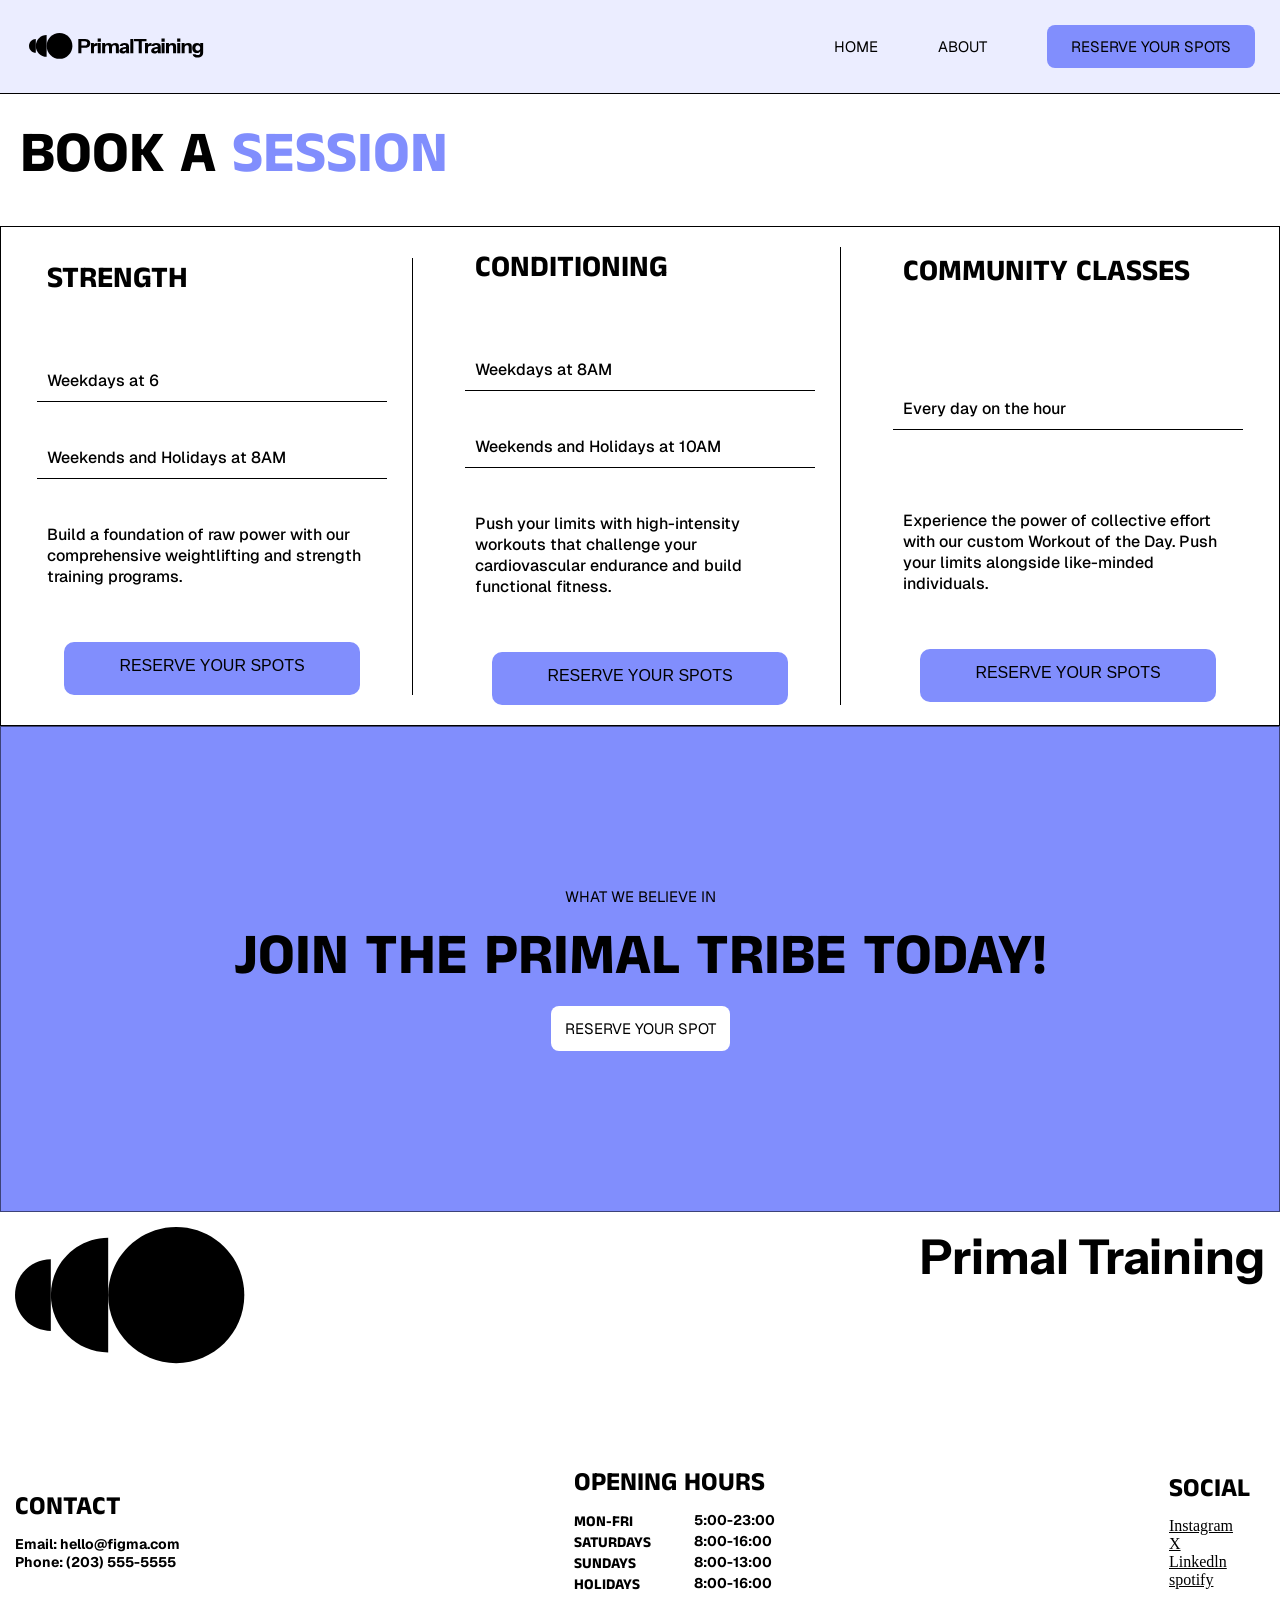
<file: Reserve 7.html>
<!DOCTYPE html>
<html lang="en">
    <head>
        <meta charset="UTF-8">
        <meta name="viewport" content="width=device-width, initial-scale=1.0">
         <meta name="author" content="Miracle Raphael">
        <meta name="description" content="Performance-Driven-Gym--Community">
        <title>Performance-Driven-Gym--Community</title>
         <link rel="preconnect" href="https://fonts.googleapis.com">
<link rel="preconnect" href="https://fonts.gstatic.com" crossorigin>

 <link href="https://fonts.googleapis.com/css2?family=Anek+Tamil:wght@100..800&family=Instrument+Sans:ital,wght@0,400;0,500;0,600;0,700;1,400;1,500;1,600;1,700&display=swap" rel="stylesheet">

  
  <link rel="stylesheet" href="https://fonts.googleapis.com/css2?family=Geist:wght@100..900&family=Geist+Mono:wght@100..900&display=swap">

        <link rel="icon" href="https://res.cloudinary.com/qo5vllhj/image/upload/v1786313521/favicon-32x32_dhjrlb.png" type="image/png">
        <link rel="stylesheet" href="home 7.css">
    </head>

    <body>
        <main>
        <section class="commitment relative">
    <img src="image/vector.svg" alt="">
    <button type="button" class="absolute top-0 right-8" id="menuBtn">+</button>
<nav>
<nav>
         
     
         <div class="nav-links" id="navLinks">
        <a href="Home 7.html" class="hom">HOME</a>
        <a href="About 7.html" class="hom">ABOUT</a>
        <a href="Reserve 7.html" class="btn">RESERVE YOUR SPOTS</a>
        </div>
    </nav>
</section>

<section class="sess">
    <h1>BOOK A <span>SESSION</span></h1>
</section>

    <div class="class">
<section class="week1">
    <h2>STRENGTH</h2>
    <div class="limit">
    <p>Weekdays at 6</p>
    <p>Weekends and Holidays at 8AM</p>
    </div> 
    <p>Build a foundation of raw power with our comprehensive weightlifting and strength training programs.</p>
    <a href="Reserve 7.html" class="btn5">RESERVE YOUR SPOTS</a>
</section>
 


<section class="week2">
     <h2> CONDITIONING</h2>
     <div class="limit">
     <p>Weekdays at 8AM</p>
     <p>Weekends and Holidays at 10AM</p>
     </div>
     <p>Push your limits with high-intensity workouts that challenge your cardiovascular endurance and build functional fitness.</p>

     <a href="Reserve 7.html" class="btn5">RESERVE YOUR SPOTS</a>
</section>


<section class="week3">
  <h2>COMMUNITY CLASSES</h2>
  <div class="limit">
  <p>Every day on the hour</p>
  </div>
  <p class="limit2">Experience the power of collective effort with our custom Workout of the Day. Push your limits alongside like-minded individuals.</p>
  <a href="Reserve 7.html" class="btn5">RESERVE YOUR SPOTS</a>
</section>
</div>

<section class="join">
    <p>WHAT WE BELIEVE IN</p>
    <h3>JOIN THE PRIMAL TRIBE TODAY!</h3>
    <a href="Reserve 7.html">RESERVE YOUR SPOT</a>
</section>


<footer>
    <div class="logo">
    <img src="image/Logo.svg" alt="">
    <h2>Primal Training</h2>
    </div>


    <div class="conts">
        
        
    <div>
        <h3>CONTACT</h3>
<div class="contact">
<p>Email: <strong>hello@figma.com</strong></p>
<p>Phone: <strong>(203) 555-5555</strong></p>
</div>

    </div>


    <div>
        <h3>OPENING HOURS</h3>

        <div class="hours-container">
            <div class="hours" >
                <h4>MON-FRI</h4>
                <p>5:00-23:00</p>
            </div>

            <div class="hours">
                <h4>SATURDAYS</h4>
                <p>8:00-16:00</p>
            </div>

            <div class="hours">
                <h4>SUNDAYS</h4>
                <p>8:00-13:00</p>
            </div>

            <div class="hours">
                <h4>HOLIDAYS</h4>
                <p>8:00-16:00</p>
            </div>
         </div>   
    </div>

    <div class="social">
        <h3>SOCIAL</h3>
        <div class="socials">
            <a href="https://www.instagram.com/figma">Instagram</a>
            <a href="https://x.com/figma">X</a>
            <a href="https://www.linkedin.com/company/figma">Linkedln</a>
            <a href="https://www.figma.com/sites/">spotify</a>
        </div>
    </div>

    </div>
</footer>

        </main>
        <script src="script.js"></script>
</body>
</html>
</file>
<file: home 7.css>
@import url('https://fonts.googleapis.com/css2?family=Anek+Tamil:wght@100..800&family=Instrument+Sans:ital,wght@0,400;0,500;0,600;0,700;1,400;1,500;1,600;1,700&display=swap');

@import url('https://fonts.googleapis.com/css2?family=Geist:wght@100..900&family=Geist+Mono:wght@100..900&display=swap');


*{
    margin: 0;
    padding: 0;
    box-sizing: border-box;
}

body{
    width: 100%;
}

/* NAV AREA */


.commitment{
    display: flex;
    align-items: center;
    justify-content: space-between;
    background-color: hsl(232, 100%, 96%);
    padding: 25px;
   position: sticky;
  top: 0;
  z-index: 1000;
  border-bottom: 1px solid black;
}

#menuBtn{
    display: none;
    
}


nav{
    display: flex;
    align-items: center;
}

.nav-links {
    display: flex;
    align-items: center;
    gap: 60px;
}  

nav a{
    text-decoration: none;
    color: black;
    font-size: 15px;
    font-family: "Geist", sans-serif;
    font-weight: 400;
}



.btn{
    display: inline-block;
    padding: 12px 24px;
    background-color: hsl(234, 97%, 75%);
    border-radius: 8px;
    transition: 0.3s;
}

.btn:hover {
    color: white;
    background-color: black;
    transform: translateY(0);
}

.hom{
    transition: 0.3s;
}

.hom:hover{
    color: rgba(24, 9, 9, 0.416);
    transform: translateY(0);
}

/* HERO AREA */

.hero{
    font-family: "Anek Tamil", sans-serif;
    font-size: 48px;
    font-weight: 700;
    margin: 15px 20px;
    letter-spacing: -5%;
    color: black;
}

.hero span{
    color: hsl(234, 97%, 75%);
}



.grid {
    display: grid;
    grid-template-columns: repeat(3, 1fr);
    border: 1px solid black;
    grid-template-rows: 400px 400px;
}

.img {
    grid-column: 1 / 3;
    grid-row: 1;
}

.cont {
    grid-column: 3;
    grid-row: 1;
}

.guide {
    grid-column: 1;
    grid-row: 2;
}

.open {
    grid-column: 2;
    grid-row: 2;
}

.img2 {
    grid-column: 3;
    grid-row: 2;
}

.img img {
    width: 100%;
    height: 100%;
    object-fit: cover;
    display: block;
}

.img2 img {
    width: 100%;
    height: 100%;
    object-fit: cover;
    display: block;
}



.cont h2, .guide h2, .open h2{
    font-family: "Anek Tamil", sans-serif;
    font-size: 38px;
    padding: 0 15px;
    max-width: 300px;
}

.btn1{
    padding: 10px 24px;
    display: inline-block;
    background-color: rgba(255, 255, 255, 0.24);
    color: black;
    border-radius: 8px;
    transition: 0.3s;
    text-decoration: none;
    font-family: "Geist", sans-serif;
    font-weight: 400;
    font-size: 15px;
}

.btn1:hover {
    background-color: black;
    color: white;
    transform: translateY(0);
}

.cont p, .guide p, .open p{
    font-family: "Geist", sans-serif;
    font-size: 16px;
    padding: 10px 15px;
    font-weight: 400;
}

 .guide, .open, .cont {
    display: flex;
    flex-direction: column;
    gap: 100px;
    padding: 10px;
    border: 1px solid black;
    font-size: 16px;
    background-color: hsl(232, 100%, 96%);
}

.com{
    font-family: "Anek Tamil", sans-serif;
    font-size: 100px;
    font-weight: 700;
    margin: 0 15px;
    color: black;
    letter-spacing: -5%;
}

.com span{
    color: hsl(234, 97%, 75%);
}

/* LIST AREA */

.list{
    display: flex;
    justify-content: space-between;
    border: 1px solid black;
    background-color: hsl(232, 100%, 96%);
}

.list2{
    display: flex;
    flex-direction: column;
    padding: 10px 10px;

}

.list2 h3{
    font-family: "Anek Tamil", sans-serif;
    font-size: 24px;
    font-weight: 700;
}

.list2 p{
    font-family: "Geist", sans-serif;
    font-size: 16px;
    margin-top: 10px;
    font-weight: 400;
}

.tribe1, .tribe2, .tribe3{
     padding: 25px 25px;
    border-bottom: 1px solid black;
}

.btn2{
    display: inline-block;
    padding: 15px 24px;
    margin-top: 30px;
    background-color: rgba(255, 255, 255, 0.24);
    color: black;
    border-radius: 8px;
    transition: 0.3s;
    text-decoration: none;
    font-family: "Geist mono", sans-serif;
    font-weight: 400;
    font-size: 15px;
}

.btn2:hover {
    background-color: black;
    color: white;
    transform: translateY(0);
}

.list h2{
    font-family: "Anek Tamil", sans-serif;
    font-size: 36px;
    padding: 15px 25px;
    border-bottom: 1px solid black;
}

.img3 img {
    width: 100%;
    max-width: 900px;
    height: 100%;
    
}


/* JOIN AREA */

.join{
    display: flex;
    flex-direction: column;
    align-items: center;
    justify-content: center;
    padding: 160px 20px;
    background-color: hsl(234, 97%, 75%);
    border: 1px solid rgba(0, 0, 0, 0.527);
}

.join p{
    font-family: "Geist", sans-serif;
    font-size: 15px;
    color: black;
    font-weight: 400;
    margin-bottom: 10px;
}

.join h3{
    font-family: "Anek Tamil", sans-serif;
    font-size: 58px;
    letter-spacing: -5%;
    color: black;
    margin-bottom: 8px;
}

.join a{
    text-decoration: none;
    color: black;
    background-color: white;
    font-family: "Geist", sans-serif;
    font-weight: 400;
    font-size: 15px;
    padding:  13px 14px;
    border-radius: 8px;
    transition: 0.3s;
    letter-spacing: -1%;
}

.join a:hover {
    background-color: black;
    color: white;
    transform: translateY(0);
}

/* FOOTER AREA */

.logo{
    display: flex;
    justify-content: space-between;
    padding: 15px 15px;
}

.logo h2{
    font-family: "Instrument Sans", sans-serif;
    font-size: 48px;
    color: black;
    font-weight: 700;
}

.conts{
    display: flex;
    justify-content: space-between;
    align-items: center;
    padding: 25px 15px;
    margin-top: 60px;
}

.conts h3{
    font-family: "Anek Tamil", sans-serif;
    font-size: 26px;
    color: black;
    font-weight: 700;
}

.conts h4{
    font-family: "Anek Tamil", sans-serif;
    font-size: 15px;
    color: black;
    font-weight: 700;
}

.conts p{
    font-family: "Geist", sans-serif;
    font-size: 14px;
    color: black;
    font-weight: 700;
}

.contact{
    margin-top: 10px;
}

strong{
    transition: 0.3s;
}

strong:hover{
    color: rgba(39, 37, 37, 0.731);
    transform: translateY(0);
}

.hours{
  display: grid;
  grid-template-columns: 120px 1fr;
}

.hours-container{
  margin-top: 10px;
} 


.hours p{
    display: flex;
    flex-direction: column;
}

.social{
    padding-right: 15px;
}

.socials{
    margin-top: 10px;
    display: flex;
    flex-direction: column;
}

.socials a{
    color: black;
    transition: 0.3s;
}

.socials a:hover{
    color: rgba(39, 37, 37, 0.731);
    transform: translateY(0);
}


/* ABOUT PAGE */

#main{
    display:grid;
    grid-template-columns: repeat(2, 1fr);
    
    margin-top: 20px;
    border: 1px solid black;
}

.hero1{
    padding: 2px 15px;
    font-family: "Anek Tamil", sans-serif;
    font-size: 38px;
    letter-spacing: -5%;
    font-weight: 700;
}

.primal{
     background-color: hsl(234, 97%, 75%);
     box-shadow: 0 0 0 15px hsl(234, 97%, 75%);
}


.img4{
    grid-column: 1/-1;
    position: relative;
}

.img4 h2{
    position: absolute;
    bottom: 0;
    left: 40px;
    max-width: 500px;
    color: white;
    margin-bottom: 10px;
    font-family: "Anek Tamil", sans-serif;
    font-size: 36px;
    letter-spacing: -5%;
    line-height: 1.1;
}

.img4 img{
    width: 100%;
    height: 100%;
    max-height: 600px;
    object-fit: cover;
    display: block;
    filter: brightness(50%);
}
 
.img5 img{
    width: 100%;
    height: 100%;
    object-fit: cover;
    display: block;
    filter: grayscale(100%) brightness(65%) contrast(140%);
}

.img6 img{
    width: 100%;
    height: 100%;
    object-fit: cover;
    display: block;
    filter: brightness(50%);
}

.primal{
    margin: 15px;
    display: flex;
    flex-direction: column;
    gap: 190px;
    padding: 10px;
    font-size: 16px;
    
}

.primal h2{
    font-family: "Anek Tamil", sans-serif;
    font-size: 38px;
    max-width: 600px;
    font-weight: 700;
}
.primal h5{
    font-family: "Anek Tamil", sans-serif;
    font-size: 20px;
    font-weight: 700;
    margin-bottom: 10px;
}

.primal p{
    font-family: "Geist", sans-serif;
    font-size: 16px;
    font-weight: 500;
    letter-spacing: 1;
}

.gym{
    margin: 15px;
    display: flex;
    flex-direction: column;
    justify-content: space-between;
    padding: 10px;
    font-size: 16px;
    
}

.gym h2{
    font-family: "Anek Tamil", sans-serif;
    font-size: 38px;
    font-weight: 700;
}

.gym p{
    font-family: "Geist", sans-serif;
    font-size: 16px;
    font-weight: 500;
    letter-spacing: 1;
}

.tribe4{
    display: flex;
    flex-direction: column;
    align-items: center;
    justify-content: center;
    padding: 160px 20px;
    border: 1px solid rgba(0, 0, 0, 0.527);
}

.tribe4 h3{
    font-family: "Anek Tamil", sans-serif;
    font-size: 58px;
    letter-spacing: -5%;
    color: black;
    margin-bottom: 8px;
}

.tribe4 a{
    text-decoration: none;
    color: black;
    font-family: "Geist", sans-serif;
    font-weight: 400;
    font-size: 15px;
    padding: 13px 14px;
    border-radius: 8px;
    transition: 0.3s;
    letter-spacing: 1px;
    background-color: hsl(234, 97%, 75%);
}

.tribe4 a:hover{
     background-color: black;
    color: white;
    transform: translateY(0);
}

/* RESERVE YOUR SPOT */

.sess h1{
    font-size: 58px;
    padding: 20px;
    font-family: "Anek Tamil", sans-serif;
    font-weight: 700;
}

.sess span{
    color: hsl(234, 97%, 75%);
}

.class{
    display: flex;
    justify-content: space-between;
    align-items: center;
    margin-top: 10px;
    border: 1px solid black;
    padding: 20px 10px;
}

.week1 h2,.week2 h2,.week3 h2{
    font-size: 30px;
    font-family: "Anek Tamil", sans-serif;
    font-weight: 700;
    padding: 0 10px;
    margin-bottom: 25px;
}

.week1,
.week2 {
    border-right: 1px solid black;
    padding-right: 25px;
}


.week1 p,.week2 p{
    margin-top: 35px;
    max-width: 350px;   
    padding: 10px;
    font-family: "Geist", sans-serif;
    font-size: 16px;
    font-weight: 500;
}

.week3 p{
   margin-top: 70px;
   max-width: 350px;
   padding: 10px;
    font-family: "Geist", sans-serif;
    font-size: 16px;
    font-weight: 500;
}

.limit p{
    border-bottom: 1px solid black;
}

.week1,
.week2,
.week3 {
    display: flex;
    flex-direction: column;  
    margin: auto; 
}

.btn5{
    display: inline-block;
    border-radius: 10px;
    background-color: hsl(234, 97%, 75%);
    margin: auto;
    transition: 0.3s;
     cursor: pointer;
}

.week1 a,
.week2 a,
.week3 a {
    margin-top:45px;
    text-decoration: none;
    padding: 15px 55px 20px;
    color: black;
    font-family: "Giest Mono", sans-serif;
}

.btn5:hover{
    background-color: black;
    transform: translateY(0);
    color: white;
}





/* =========================
   TABLET DEVICES
   768px - 1024px
========================= */

@media (min-width: 768px) and (max-width: 1024px) {

    /* NAVIGATION */

    .commitment {
        padding: 20px;
    }

    nav {
        gap: 30px;
    }

    nav a {
        font-size: 14px;
    }


    /* =========================
       HOME PAGE
    ========================= */

    .hero {
        font-size: 48px;
    }

    .grid {
    display: grid;
    grid-template-columns: repeat(3, 1fr);
    border: 1px solid black;
    grid-template-rows: 400px 400px;
}

.img {
    grid-column: 1 / 3;
    grid-row: 1;
}

.cont {
    grid-column: 3;
    grid-row: 1;
}

.guide {
    grid-column: 1;
    grid-row: 2;
}

.open {
    grid-column: 2;
    grid-row: 2;
}

.img2 {
    grid-column: 3;
    grid-row: 2;
}
    .img3 img {
    width: 100%;
    max-width: 400px;
    }

    .tribe1,.tribe2,.tribe3{
        padding: 10px;
    }

    .com {
        font-size: 75px;
    }

    .join h3,
    .tribe4 h3 {
        font-size: 50px;
    }

    .conts {
        gap: 30px;
    }

    .logo h2 {
        font-size: 40px;
    }

    

    /* =========================
       ABOUT PAGE
    ========================= */

    #main {
        grid-template-columns: 1fr 1fr;
    }

    .primal h2,
    .gym h2 {
        font-size: 32px;
    }

    .primal {
        gap: 100px;
    }

    .img4 img {
        max-height: 500px;
    }


    /* =========================
       RESERVE PAGE
    ========================= */

    .sess h1 {
        font-size: 48px;
    }

    .class {
        gap: 20px;
    }

    .week1,
    .week2,
    .week3 {
        width: 33.33%;
    }  
        
    }
        
        /* =========================
   MOBILE DEVICES
   767px AND BELOW
========================= */

@media (max-width: 767px) {

    .commitment {
        position: sticky;
        top: 0;
        display: flex;
        align-items: center;
        gap: 50px;
        padding: 15px;
    }

    #menuBtn {
        display: block;
        background: none;
        border: none;
        width: auto;
        height: auto;
        font-size: 75px;
        padding-left: 90px;
        
        cursor: pointer;
        z-index: 1001;
    }

   


    /* CLOSED */
    #navLinks {
        display: none;
    }

    /* OPEN */
    #navLinks.show {
        display: flex;

        flex-direction: column;
        align-items: flex-start;
        gap: 20px;

        position: absolute;
        top: 100%;
        left: 0;

        width: 100%;
        padding: 30px;
        background-color: hsl(232, 100%, 96%);
        border-bottom: 1px solid black;

        z-index: 1000;
    }

    #navLinks.show a {
        display: block;
        color: black;
        text-decoration: none;
        font-size: 15px;
        border-bottom: 1px solid black;
        padding-bottom: 20px;
    }

    #navLinks.show a:hover{
        color: white;
    }

    /* =========================
       HOME PAGE
    ========================= */

    .hero {
        font-size: 20px;
        line-height: 0.9;
    }

    .grid {
        display: grid;
        grid-template-areas: "img" "cont" "img2" "guide"  "open";
        grid-template-columns: 1fr;
        grid-template-rows: auto;
    }

    .img{
        grid-area: img;
    }

    .cont{
        grid-area: cont;
    }

    .img2{
        grid-area: img2;
    }

    .guide{
        grid-area: guide;
    }

    .open{
        grid-area:  open;
    }

    .cont h2, .guide h2, .open h2{
    font-family: "Anek Tamil", sans-serif;
    font-size: 28px;
    max-width: 300px;
    }


    .img img,
    .img2 img {
        width: 100%;
        height: auto;
        object-fit: cover;
    }

    .img3 img {
        width: 100%;
        max-width: 100%;
        height: auto;
    }

    .guide,
    .open,
    .cont {
        gap: 20px;
        padding: 20px;
    }

    .list {
        flex-direction: column;
        gap: 20px;
    }

    .com {
        font-size: 35px;
        padding: 15px;
    }

    .join {
        padding: 100px 35px;
        margin: auto;
    }

    .join h3,
    .tribe4 h3 {
        font-size: 45px;
        text-align: center;
    }

    .logo {
        flex-direction: column;
        gap: 20px;
    }

    .logo img{
        max-width: 180px;
    }

    .conts {
        flex-direction: column;
        gap: 20px;
        align-items:flex-start ;
    padding: 15px 25px;
    
    }

    .list2 h2{
        font-size: 25px;
    }

    .tribe1, .tribe2, .tribe3{
     padding: 25px 15px;
    border-bottom: 1px solid black;
}

    /* =========================
       ABOUT PAGE
    ========================= */

    .hero1 h1 {
        font-size: 45px;
    }

   #main {
        display: grid;
        grid-template-columns: 1fr;
        grid-template-rows: auto;
        grid-template-areas: "img5""primal" "img6" "gym" "img4";
    }

     .primal,
    .img5,
    .img6,
    .gym,
    .img4 {
        grid-column: 1;
        grid-row: auto;
    }

    .img5{
        grid-area: img5;
    }

    .primal{
        grid-area: primal;
    }
    
    .img6{
        grid-area: img6;
    }

    .gym{
        grid-area: gym;
    }

    .img4{
        grid-area: img4;
    }

    .primal {
        gap: 80px;
        padding: 20px;
    }

    .gym{
        padding: 20px;
        gap: 60px;
    }

    .primal h2,
    .gym h2 {
        font-size: 30px;
    }

    .img5 img,
    .img6 img,
    .img4 img {
        width: 100%;
        height: auto;
    }

    .img4 img {
        max-height: 500px;
        object-fit: cover;
    }


    /* =========================
       RESERVE PAGE
    ========================= */

    .sess {
        padding: 10px 15px;
    }

    .sess h1 {
        font-size: 40px;
    }

    .class {
        display: flex;
        flex-direction: column;
        align-items: stretch;
        gap: 0;
    }

    .week1,
    .week2,
    .week3 {
        width: 100%;
        border-right: none;
        border-bottom: 1px solid black;
        padding: 20px 0;
    }

    .week3 {
        border-bottom: none;
    }

    .btn5 {
        width: 100%;
    }
}
</file>
<file: style.css>
@import url('https://fonts.googleapis.com/css2?family=Anek+Tamil:wght@100..800&family=Instrument+Sans:ital,wght@0,400;0,500;0,600;0,700;1,400;1,500;1,600;1,700&display=swap');

@import url('https://fonts.googleapis.com/css2?family=Geist:wght@100..900&family=Geist+Mono:wght@100..900&display=swap');


*{
    margin: 0;
    padding: 0;
    box-sizing: border-box;
}

body{
    width: 100%;
}

/* NAV AREA */


.commitment{
    display: flex;
    align-items: center;
    justify-content: space-between;
    background-color: hsl(232, 100%, 96%);
    padding: 25px;
   position: sticky;
  top: 0;
  z-index: 1000;
  border-bottom: 1px solid black;
}

#menuBtn{
    display: none;
    
}


nav{
    display: flex;
    align-items: center;
}

.nav-links {
    display: flex;
    align-items: center;
    gap: 60px;
}  

nav a{
    text-decoration: none;
    color: black;
    font-size: 15px;
    font-family: "Geist", sans-serif;
    font-weight: 400;
}



.btn{
    display: inline-block;
    padding: 12px 24px;
    background-color: hsl(234, 97%, 75%);
    border-radius: 8px;
    transition: 0.3s;
}

.btn:hover {
    color: white;
    background-color: black;
    transform: translateY(0);
}

.hom{
    transition: 0.3s;
}

.hom:hover{
    color: rgba(24, 9, 9, 0.416);
    transform: translateY(0);
}

/* HERO AREA */

.hero{
    font-family: "Anek Tamil", sans-serif;
    font-size: 48px;
    font-weight: 700;
    margin: 15px 20px;
    letter-spacing: -5%;
    color: black;
}

.hero span{
    color: hsl(234, 97%, 75%);
}



.grid {
    display: grid;
    grid-template-columns: repeat(3, 1fr);
    border: 1px solid black;
    grid-template-rows: 400px 400px;
}

.img {
    grid-column: 1 / 3;
    grid-row: 1;
}

.cont {
    grid-column: 3;
    grid-row: 1;
}

.guide {
    grid-column: 1;
    grid-row: 2;
}

.open {
    grid-column: 2;
    grid-row: 2;
}

.img2 {
    grid-column: 3;
    grid-row: 2;
}

.img img {
    width: 100%;
    height: 100%;
    object-fit: cover;
    display: block;
}

.img2 img {
    width: 100%;
    height: 100%;
    object-fit: cover;
    display: block;
}



.cont h2, .guide h2, .open h2{
    font-family: "Anek Tamil", sans-serif;
    font-size: 38px;
    padding: 0 15px;
    max-width: 300px;
}

.btn1{
    padding: 10px 24px;
    display: inline-block;
    background-color: rgba(255, 255, 255, 0.24);
    color: black;
    border-radius: 8px;
    transition: 0.3s;
    text-decoration: none;
    font-family: "Geist", sans-serif;
    font-weight: 400;
    font-size: 15px;
}

.btn1:hover {
    background-color: black;
    color: white;
    transform: translateY(0);
}

.cont p, .guide p, .open p{
    font-family: "Geist", sans-serif;
    font-size: 16px;
    padding: 10px 15px;
    font-weight: 400;
}

 .guide, .open, .cont {
    display: flex;
    flex-direction: column;
    gap: 100px;
    padding: 10px;
    border: 1px solid black;
    font-size: 16px;
    background-color: hsl(232, 100%, 96%);
}

.com{
    font-family: "Anek Tamil", sans-serif;
    font-size: 100px;
    font-weight: 700;
    margin: 0 15px;
    color: black;
    letter-spacing: -5%;
}

.com span{
    color: hsl(234, 97%, 75%);
}

/* LIST AREA */

.list{
    display: flex;
    justify-content: space-between;
    border: 1px solid black;
    background-color: hsl(232, 100%, 96%);
}

.list2{
    display: flex;
    flex-direction: column;
    padding: 10px 10px;

}

.list2 h3{
    font-family: "Anek Tamil", sans-serif;
    font-size: 24px;
    font-weight: 700;
}

.list2 p{
    font-family: "Geist", sans-serif;
    font-size: 16px;
    margin-top: 10px;
    font-weight: 400;
}

.tribe1, .tribe2, .tribe3{
     padding: 25px 25px;
    border-bottom: 1px solid black;
}

.btn2{
    display: inline-block;
    padding: 15px 24px;
    margin-top: 30px;
    background-color: rgba(255, 255, 255, 0.24);
    color: black;
    border-radius: 8px;
    transition: 0.3s;
    text-decoration: none;
    font-family: "Geist mono", sans-serif;
    font-weight: 400;
    font-size: 15px;
}

.btn2:hover {
    background-color: black;
    color: white;
    transform: translateY(0);
}

.list h2{
    font-family: "Anek Tamil", sans-serif;
    font-size: 36px;
    padding: 15px 25px;
    border-bottom: 1px solid black;
}

.img3 img {
    width: 100%;
    max-width: 900px;
    height: 100%;
    
}


/* JOIN AREA */

.join{
    display: flex;
    flex-direction: column;
    align-items: center;
    justify-content: center;
    padding: 160px 20px;
    background-color: hsl(234, 97%, 75%);
    border: 1px solid rgba(0, 0, 0, 0.527);
}

.join p{
    font-family: "Geist", sans-serif;
    font-size: 15px;
    color: black;
    font-weight: 400;
    margin-bottom: 10px;
}

.join h3{
    font-family: "Anek Tamil", sans-serif;
    font-size: 58px;
    letter-spacing: -5%;
    color: black;
    margin-bottom: 8px;
}

.join a{
    text-decoration: none;
    color: black;
    background-color: white;
    font-family: "Geist", sans-serif;
    font-weight: 400;
    font-size: 15px;
    padding:  13px 14px;
    border-radius: 8px;
    transition: 0.3s;
    letter-spacing: -1%;
}

.join a:hover {
    background-color: black;
    color: white;
    transform: translateY(0);
}

/* FOOTER AREA */

.logo{
    display: flex;
    justify-content: space-between;
    padding: 15px 15px;
}

.logo h2{
    font-family: "Instrument Sans", sans-serif;
    font-size: 48px;
    color: black;
    font-weight: 700;
}

.conts{
    display: flex;
    justify-content: space-between;
    align-items: center;
    padding: 25px 15px;
    margin-top: 60px;
}

.conts h3{
    font-family: "Anek Tamil", sans-serif;
    font-size: 26px;
    color: black;
    font-weight: 700;
}

.conts h4{
    font-family: "Anek Tamil", sans-serif;
    font-size: 15px;
    color: black;
    font-weight: 700;
}

.conts p{
    font-family: "Geist", sans-serif;
    font-size: 14px;
    color: black;
    font-weight: 700;
}

.contact{
    margin-top: 10px;
}

strong{
    transition: 0.3s;
}

strong:hover{
    color: rgba(39, 37, 37, 0.731);
    transform: translateY(0);
}

.hours{
  display: grid;
  grid-template-columns: 120px 1fr;
}

.hours-container{
  margin-top: 10px;
} 


.hours p{
    display: flex;
    flex-direction: column;
}

.social{
    padding-right: 15px;
}

.socials{
    margin-top: 10px;
    display: flex;
    flex-direction: column;
}

.socials a{
    color: black;
    transition: 0.3s;
}

.socials a:hover{
    color: rgba(39, 37, 37, 0.731);
    transform: translateY(0);
}


/* ABOUT PAGE */

#main{
    display:grid;
    grid-template-columns: repeat(2, 1fr);
    
    margin-top: 20px;
    border: 1px solid black;
}

.hero1{
    padding: 2px 15px;
    font-family: "Anek Tamil", sans-serif;
    font-size: 38px;
    letter-spacing: -5%;
    font-weight: 700;
}

.primal{
     background-color: hsl(234, 97%, 75%);
     box-shadow: 0 0 0 15px hsl(234, 97%, 75%);
}


.img4{
    grid-column: 1/-1;
    position: relative;
}

.img4 h2{
    position: absolute;
    bottom: 0;
    left: 40px;
    max-width: 500px;
    color: white;
    margin-bottom: 10px;
    font-family: "Anek Tamil", sans-serif;
    font-size: 36px;
    letter-spacing: -5%;
    line-height: 1.1;
}

.img4 img{
    width: 100%;
    height: 100%;
    max-height: 600px;
    object-fit: cover;
    display: block;
    filter: brightness(50%);
}
 
.img5 img{
    width: 100%;
    height: 100%;
    object-fit: cover;
    display: block;
    filter: grayscale(100%) brightness(65%) contrast(140%);
}

.img6 img{
    width: 100%;
    height: 100%;
    object-fit: cover;
    display: block;
    filter: brightness(50%);
}

.primal{
    margin: 15px;
    display: flex;
    flex-direction: column;
    gap: 190px;
    padding: 10px;
    font-size: 16px;
    
}

.primal h2{
    font-family: "Anek Tamil", sans-serif;
    font-size: 38px;
    max-width: 600px;
    font-weight: 700;
}
.primal h5{
    font-family: "Anek Tamil", sans-serif;
    font-size: 20px;
    font-weight: 700;
    margin-bottom: 10px;
}

.primal p{
    font-family: "Geist", sans-serif;
    font-size: 16px;
    font-weight: 500;
    letter-spacing: 1;
}

.gym{
    margin: 15px;
    display: flex;
    flex-direction: column;
    justify-content: space-between;
    padding: 10px;
    font-size: 16px;
    
}

.gym h2{
    font-family: "Anek Tamil", sans-serif;
    font-size: 38px;
    font-weight: 700;
}

.gym p{
    font-family: "Geist", sans-serif;
    font-size: 16px;
    font-weight: 500;
    letter-spacing: 1;
}

.tribe4{
    display: flex;
    flex-direction: column;
    align-items: center;
    justify-content: center;
    padding: 160px 20px;
    border: 1px solid rgba(0, 0, 0, 0.527);
}

.tribe4 h3{
    font-family: "Anek Tamil", sans-serif;
    font-size: 58px;
    letter-spacing: -5%;
    color: black;
    margin-bottom: 8px;
}

.tribe4 a{
    text-decoration: none;
    color: black;
    font-family: "Geist", sans-serif;
    font-weight: 400;
    font-size: 15px;
    padding: 13px 14px;
    border-radius: 8px;
    transition: 0.3s;
    letter-spacing: 1px;
    background-color: hsl(234, 97%, 75%);
}

.tribe4 a:hover{
     background-color: black;
    color: white;
    transform: translateY(0);
}

/* RESERVE YOUR SPOT */

.sess h1{
    font-size: 58px;
    padding: 20px;
    font-family: "Anek Tamil", sans-serif;
    font-weight: 700;
}

.sess span{
    color: hsl(234, 97%, 75%);
}

.class{
    display: flex;
    justify-content: space-between;
    align-items: center;
    margin-top: 10px;
    border: 1px solid black;
    padding: 20px 10px;
}

.week1 h2,.week2 h2,.week3 h2{
    font-size: 30px;
    font-family: "Anek Tamil", sans-serif;
    font-weight: 700;
    padding: 0 10px;
    margin-bottom: 25px;
}

.week1,
.week2 {
    border-right: 1px solid black;
    padding-right: 25px;
}


.week1 p,.week2 p{
    margin-top: 35px;
    max-width: 350px;   
    padding: 10px;
    font-family: "Geist", sans-serif;
    font-size: 16px;
    font-weight: 500;
}

.week3 p{
   margin-top: 70px;
   max-width: 350px;
   padding: 10px;
    font-family: "Geist", sans-serif;
    font-size: 16px;
    font-weight: 500;
}

.limit p{
    border-bottom: 1px solid black;
}

.week1,
.week2,
.week3 {
    display: flex;
    flex-direction: column;  
    margin: auto; 
}

.btn5{
    display: inline-block;
    border-radius: 10px;
    background-color: hsl(234, 97%, 75%);
    margin: auto;
    transition: 0.3s;
     cursor: pointer;
}

.week1 a,
.week2 a,
.week3 a {
    margin-top:45px;
    text-decoration: none;
    padding: 15px 55px 20px;
    color: black;
    font-family: "Giest Mono", sans-serif;
}

.btn5:hover{
    background-color: black;
    transform: translateY(0);
    color: white;
}





/* =========================
   TABLET DEVICES
   768px - 1024px
========================= */

@media (min-width: 768px) and (max-width: 1024px) {

    /* NAVIGATION */

    .commitment {
        padding: 20px;
    }

    nav {
        gap: 30px;
    }

    nav a {
        font-size: 14px;
    }


    /* =========================
       HOME PAGE
    ========================= */

    .hero {
        font-size: 48px;
    }

    .grid {
    display: grid;
    grid-template-columns: repeat(3, 1fr);
    border: 1px solid black;
    grid-template-rows: 400px 400px;
}

.img {
    grid-column: 1 / 3;
    grid-row: 1;
}

.cont {
    grid-column: 3;
    grid-row: 1;
}

.guide {
    grid-column: 1;
    grid-row: 2;
}

.open {
    grid-column: 2;
    grid-row: 2;
}

.img2 {
    grid-column: 3;
    grid-row: 2;
}
    .img3 img {
    width: 100%;
    max-width: 400px;
    }

    .tribe1,.tribe2,.tribe3{
        padding: 10px;
    }

    .com {
        font-size: 75px;
    }

    .join h3,
    .tribe4 h3 {
        font-size: 50px;
    }

    .conts {
        gap: 30px;
    }

    .logo h2 {
        font-size: 40px;
    }

    

    /* =========================
       ABOUT PAGE
    ========================= */

    #main {
        grid-template-columns: 1fr 1fr;
    }

    .primal h2,
    .gym h2 {
        font-size: 32px;
    }

    .primal {
        gap: 100px;
    }

    .img4 img {
        max-height: 500px;
    }


    /* =========================
       RESERVE PAGE
    ========================= */

    .sess h1 {
        font-size: 48px;
    }

    .class {
        gap: 20px;
    }

    .week1,
    .week2,
    .week3 {
        width: 33.33%;
    }  
        
    }
        
        /* =========================
   MOBILE DEVICES
   767px AND BELOW
========================= */

@media (max-width: 767px) {

    .commitment {
        position: sticky;
        top: 0;
        display: flex;
        align-items: center;
        gap: 50px;
        padding: 15px;
    }

    #menuBtn {
        display: block;
        background: none;
        border: none;
        width: auto;
        height: auto;
        font-size: 75px;
        padding-left: 90px;
        
        cursor: pointer;
        z-index: 1001;
    }

   


    /* CLOSED */
    #navLinks {
        display: none;
    }

    /* OPEN */
    #navLinks.show {
        display: flex;

        flex-direction: column;
        align-items: flex-start;
        gap: 20px;

        position: absolute;
        top: 100%;
        left: 0;

        width: 100%;
        padding: 30px;
        background-color: hsl(232, 100%, 96%);
        border-bottom: 1px solid black;

        z-index: 1000;
    }

    #navLinks.show a {
        display: block;
        color: black;
        text-decoration: none;
        font-size: 15px;
        border-bottom: 1px solid black;
        padding-bottom: 20px;
    }

    #navLinks.show a:hover{
        color: white;
    }

    /* =========================
       HOME PAGE
    ========================= */

    .hero {
        font-size: 20px;
        line-height: 0.9;
    }

    .grid {
        display: grid;
        grid-template-areas: "img" "cont" "img2" "guide"  "open";
        grid-template-columns: 1fr;
        grid-template-rows: auto;
    }

    .img{
        grid-area: img;
    }

    .cont{
        grid-area: cont;
    }

    .img2{
        grid-area: img2;
    }

    .guide{
        grid-area: guide;
    }

    .open{
        grid-area:  open;
    }

    .cont h2, .guide h2, .open h2{
    font-family: "Anek Tamil", sans-serif;
    font-size: 28px;
    max-width: 300px;
    }


    .img img,
    .img2 img {
        width: 100%;
        height: auto;
        object-fit: cover;
    }

    .img3 img {
        width: 100%;
        max-width: 100%;
        height: auto;
    }

    .guide,
    .open,
    .cont {
        gap: 20px;
        padding: 20px;
    }

    .list {
        flex-direction: column;
        gap: 20px;
    }

    .com {
        font-size: 35px;
        padding: 15px;
    }

    .join {
        padding: 100px 35px;
        margin: auto;
    }

    .join h3,
    .tribe4 h3 {
        font-size: 45px;
        text-align: center;
    }

    .logo {
        flex-direction: column;
        gap: 20px;
    }

    .logo img{
        max-width: 180px;
    }

    .conts {
        flex-direction: column;
        gap: 20px;
        align-items:flex-start ;
    padding: 15px 25px;
    
    }

    .list2 h2{
        font-size: 25px;
    }

    .tribe1, .tribe2, .tribe3{
     padding: 25px 15px;
    border-bottom: 1px solid black;
}

    /* =========================
       ABOUT PAGE
    ========================= */

    .hero1 h1 {
        font-size: 45px;
    }

   #main {
        display: grid;
        grid-template-columns: 1fr;
        grid-template-rows: auto;
        grid-template-areas: "img5""primal" "img6" "gym" "img4";
    }

     .primal,
    .img5,
    .img6,
    .gym,
    .img4 {
        grid-column: 1;
        grid-row: auto;
    }

    .img5{
        grid-area: img5;
    }

    .primal{
        grid-area: primal;
    }
    
    .img6{
        grid-area: img6;
    }

    .gym{
        grid-area: gym;
    }

    .img4{
        grid-area: img4;
    }

    .primal {
        gap: 80px;
        padding: 20px;
    }

    .gym{
        padding: 20px;
        gap: 60px;
    }

    .primal h2,
    .gym h2 {
        font-size: 30px;
    }

    .img5 img,
    .img6 img,
    .img4 img {
        width: 100%;
        height: auto;
    }

    .img4 img {
        max-height: 500px;
        object-fit: cover;
    }


    /* =========================
       RESERVE PAGE
    ========================= */

    .sess {
        padding: 10px 15px;
    }

    .sess h1 {
        font-size: 40px;
    }

    .class {
        display: flex;
        flex-direction: column;
        align-items: stretch;
        gap: 0;
    }

    .week1,
    .week2,
    .week3 {
        width: 100%;
        border-right: none;
        border-bottom: 1px solid black;
        padding: 20px 0;
    }

    .week3 {
        border-bottom: none;
    }

    .btn5 {
        width: 100%;
    }
}
</file>
